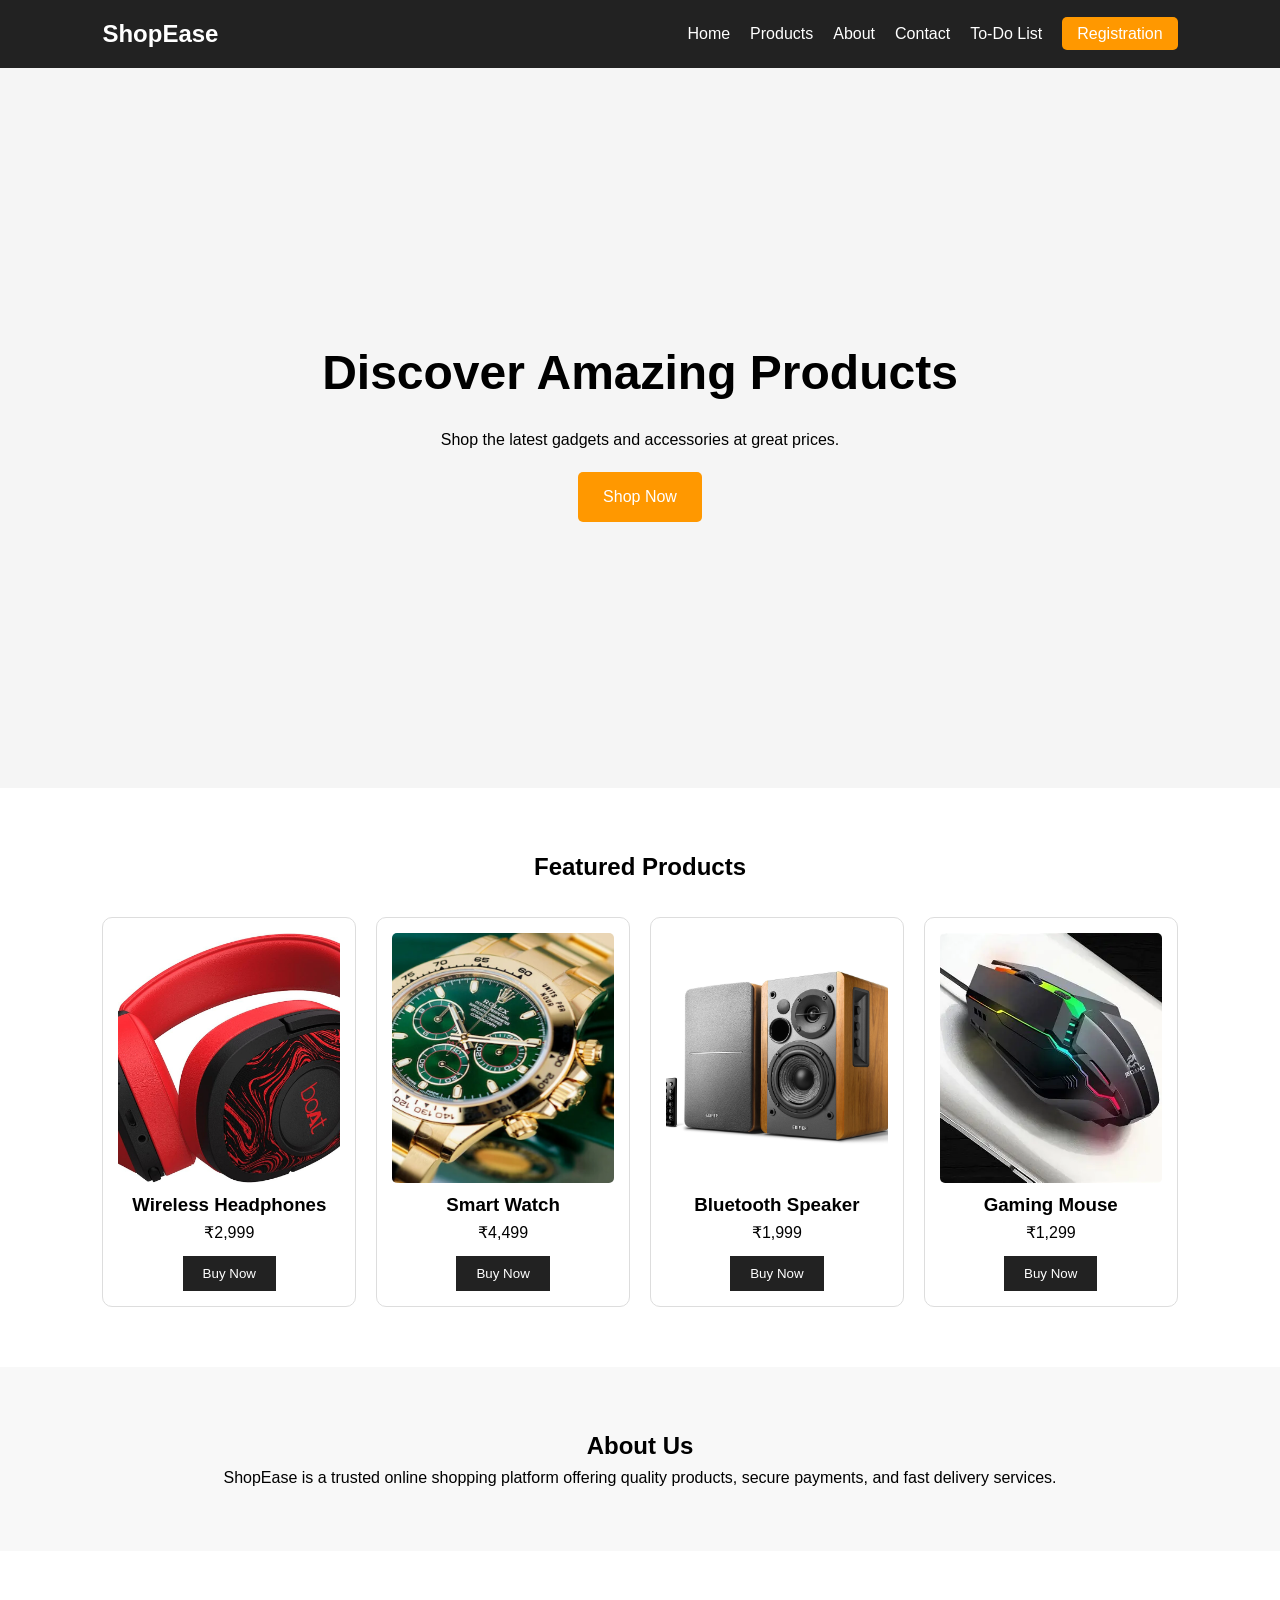
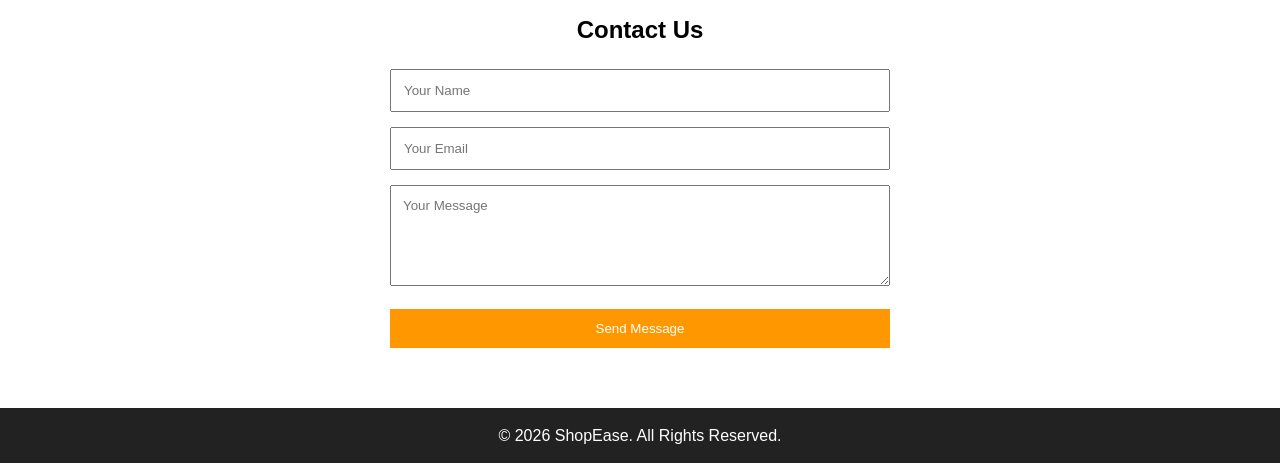
<file: index.html>
<!DOCTYPE html>
<html lang="en">
<head>
    <meta charset="UTF-8">
    <meta name="viewport" content="width=device-width, initial-scale=1.0">
    <title>ShopEase</title>
    <link rel="stylesheet" href="style.css">
</head>
<body>

    <!-- Header -->
    <header>
        <div class="logo">ShopEase</div>

        <button class="menu-btn">☰</button>

        <nav>
            <ul class="nav-links">
                <li><a href="#home">Home</a></li>
                <li><a href="#products">Products</a></li>
                <li><a href="#about">About</a></li>
                <li><a href="#contact">Contact</a></li>
                 <li><a href="Todo.html" class="todo-btn" >To-Do List</a></li><!--target="_blank" use
                 when we new tab serate tab for this -->
                <li><a href="register.html" class="register-btn">Registration</a></li>
            </ul>
        </nav>
    </header>

    <!-- Hero Section -->
    <section class="hero" id="home">
        <h1>Discover Amazing Products</h1>
        <p>Shop the latest gadgets and accessories at great prices.</p>
        <a href="#products" class="btn">Shop Now</a>
    </section>

    <!-- Featured Products -->
    <section class="products" id="products">
        <h2>Featured Products</h2>

        <div class="product-grid">

            <div class="card">
                <img src="headphone.jpg">
                <h3>Wireless Headphones</h3>
                <p>₹2,999</p>
                <button>Buy Now</button>
            </div>

            <div class="card">
                <img src="watch.webp" alt="Watch">
                <h3>Smart Watch</h3>
                <p>₹4,499</p>
                <button>Buy Now</button>
            </div>

            <div class="card">
                <img src="speaker.jpg" alt="Speaker">
                <h3>Bluetooth Speaker</h3>
                <p>₹1,999</p>
                <button>Buy Now</button>
            </div>

            <div class="card">
                <img src="mouse.webp" alt="Mouse">
                <h3>Gaming Mouse</h3>
                <p>₹1,299</p>
                <button>Buy Now</button>
            </div>

        </div>
    </section>

    <!-- About -->
    <section class="about" id="about">
        <h2>About Us</h2>
        <p>
            ShopEase is a trusted online shopping platform offering quality
            products, secure payments, and fast delivery services.
        </p>
    </section>

    <!-- Contact -->
    <section class="contact" id="contact">
        <h2>Contact Us</h2>

        <form id="contactForm">
            <input type="text" id="name" placeholder="Your Name" required>

            <input type="email" id="email" placeholder="Your Email" required>

            <textarea id="message" rows="5" placeholder="Your Message"></textarea>

            <button type="submit">Send Message</button>
        </form>
    </section>

    <!-- Footer -->
    <footer>
        <p>&copy; 2026 ShopEase. All Rights Reserved.</p>
    </footer>

    <script src="controler.js"></script>
</body>
</html>
</file>
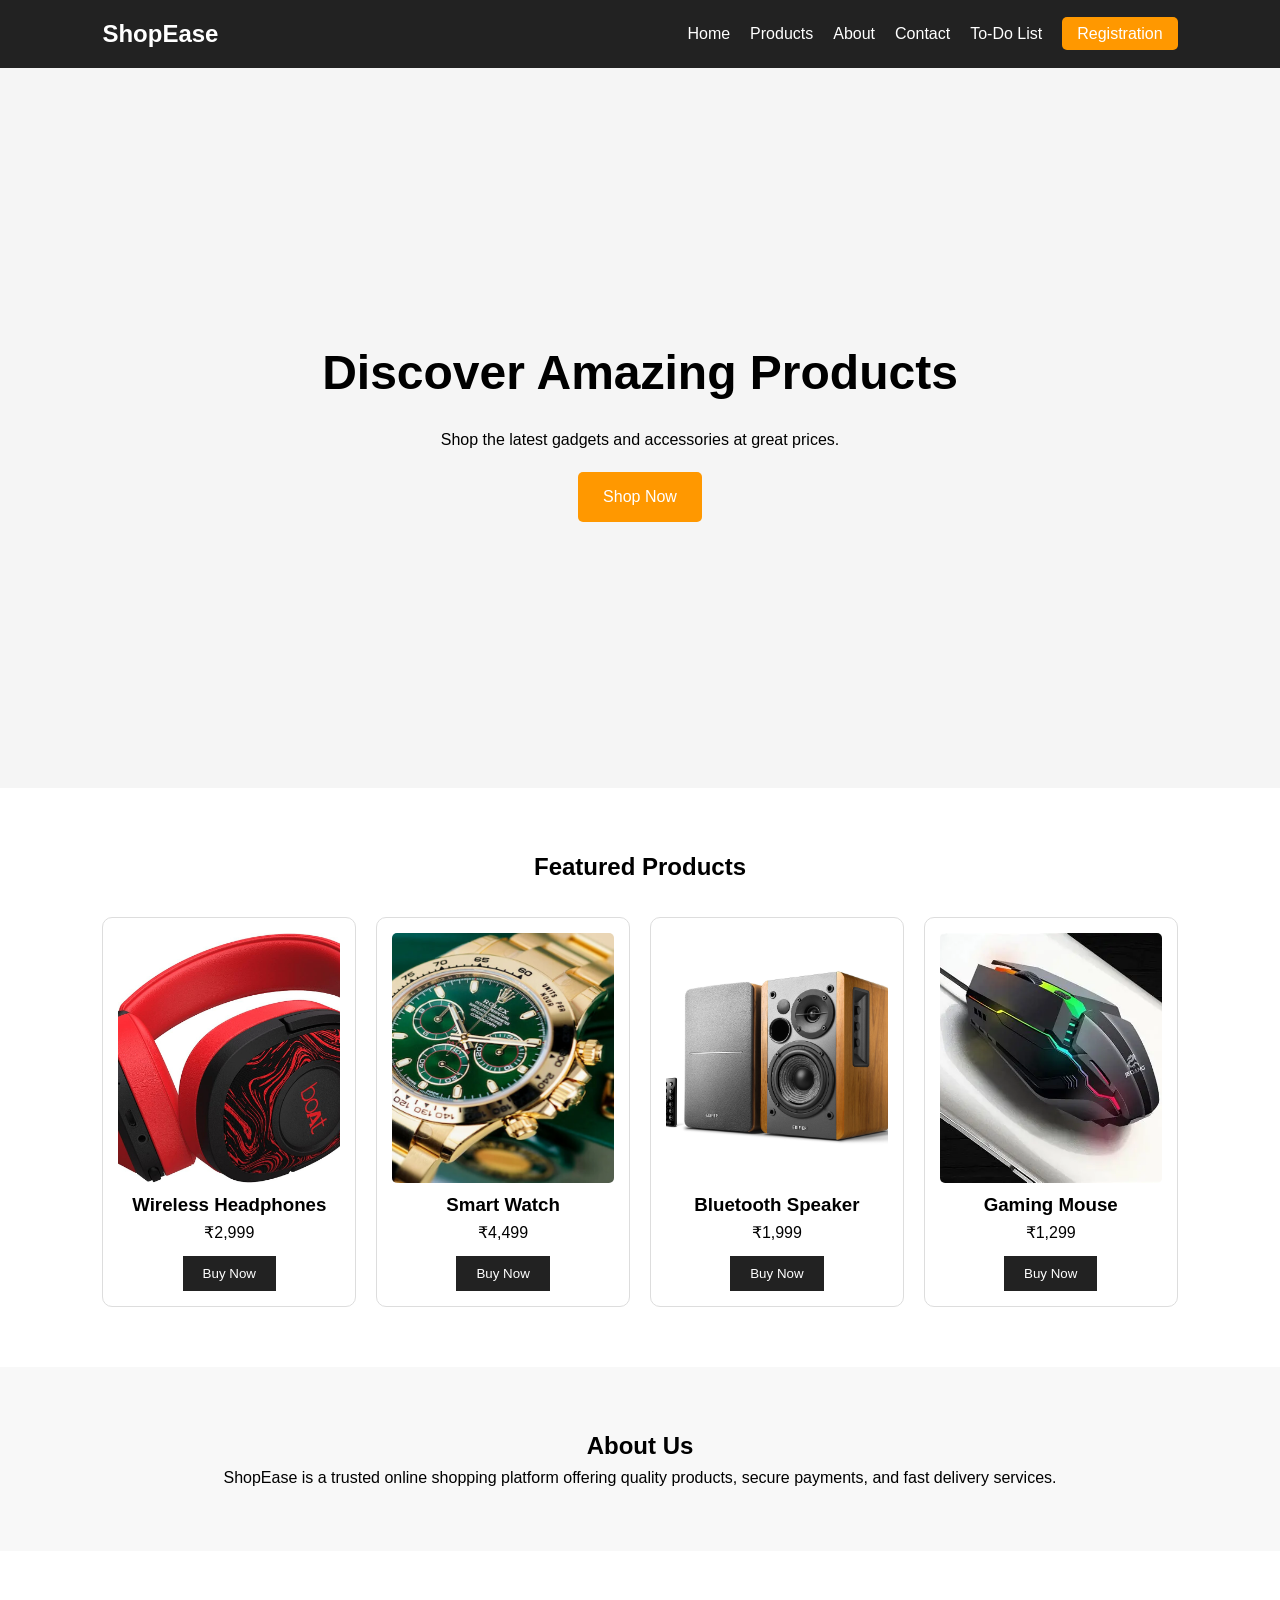
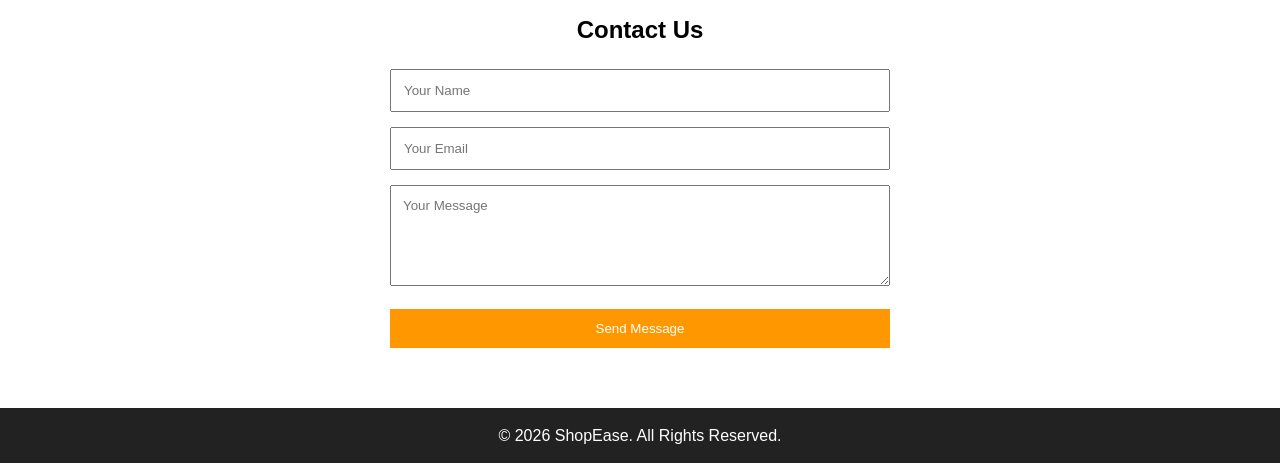
<file: Page.html>
<!DOCTYPE html>
<html lang="en">
<head>
    <meta charset="UTF-8">
    <meta name="viewport" content="width=device-width, initial-scale=1.0">
    <title>ShopEase</title>
    <link rel="stylesheet" href="style.css">
</head>
<body>

    <!-- Header -->
    <header>
        <div class="logo">ShopEase</div>

        <button class="menu-btn">☰</button>

        <nav>
            <ul class="nav-links">
                <li><a href="#home">Home</a></li>
                <li><a href="#products">Products</a></li>
                <li><a href="#about">About</a></li>
                <li><a href="#contact">Contact</a></li>
                 <li><a href="Todo.html" class="todo-btn" >To-Do List</a></li><!--target="_blank" use
                 when we new tab serate tab for this -->
                <li><a href="register.html" class="register-btn">Registration</a></li>
            </ul>
        </nav>
    </header>

    <!-- Hero Section -->
    <section class="hero" id="home">
        <h1>Discover Amazing Products</h1>
        <p>Shop the latest gadgets and accessories at great prices.</p>
        <a href="#products" class="btn">Shop Now</a>
    </section>

    <!-- Featured Products -->
    <section class="products" id="products">
        <h2>Featured Products</h2>

        <div class="product-grid">

            <div class="card">
                <img src="headphone.jpg">
                <h3>Wireless Headphones</h3>
                <p>₹2,999</p>
                <button>Buy Now</button>
            </div>

            <div class="card">
                <img src="watch.webp" alt="Watch">
                <h3>Smart Watch</h3>
                <p>₹4,499</p>
                <button>Buy Now</button>
            </div>

            <div class="card">
                <img src="speaker.jpg" alt="Speaker">
                <h3>Bluetooth Speaker</h3>
                <p>₹1,999</p>
                <button>Buy Now</button>
            </div>

            <div class="card">
                <img src="mouse.webp" alt="Mouse">
                <h3>Gaming Mouse</h3>
                <p>₹1,299</p>
                <button>Buy Now</button>
            </div>

        </div>
    </section>

    <!-- About -->
    <section class="about" id="about">
        <h2>About Us</h2>
        <p>
            ShopEase is a trusted online shopping platform offering quality
            products, secure payments, and fast delivery services.
        </p>
    </section>

    <!-- Contact -->
    <section class="contact" id="contact">
        <h2>Contact Us</h2>

        <form id="contactForm">
            <input type="text" id="name" placeholder="Your Name" required>

            <input type="email" id="email" placeholder="Your Email" required>

            <textarea id="message" rows="5" placeholder="Your Message"></textarea>

            <button type="submit">Send Message</button>
        </form>
    </section>

    <!-- Footer -->
    <footer>
        <p>&copy; 2026 ShopEase. All Rights Reserved.</p>
    </footer>

    <script src="controler.js"></script>
</body>
</html>
</file>
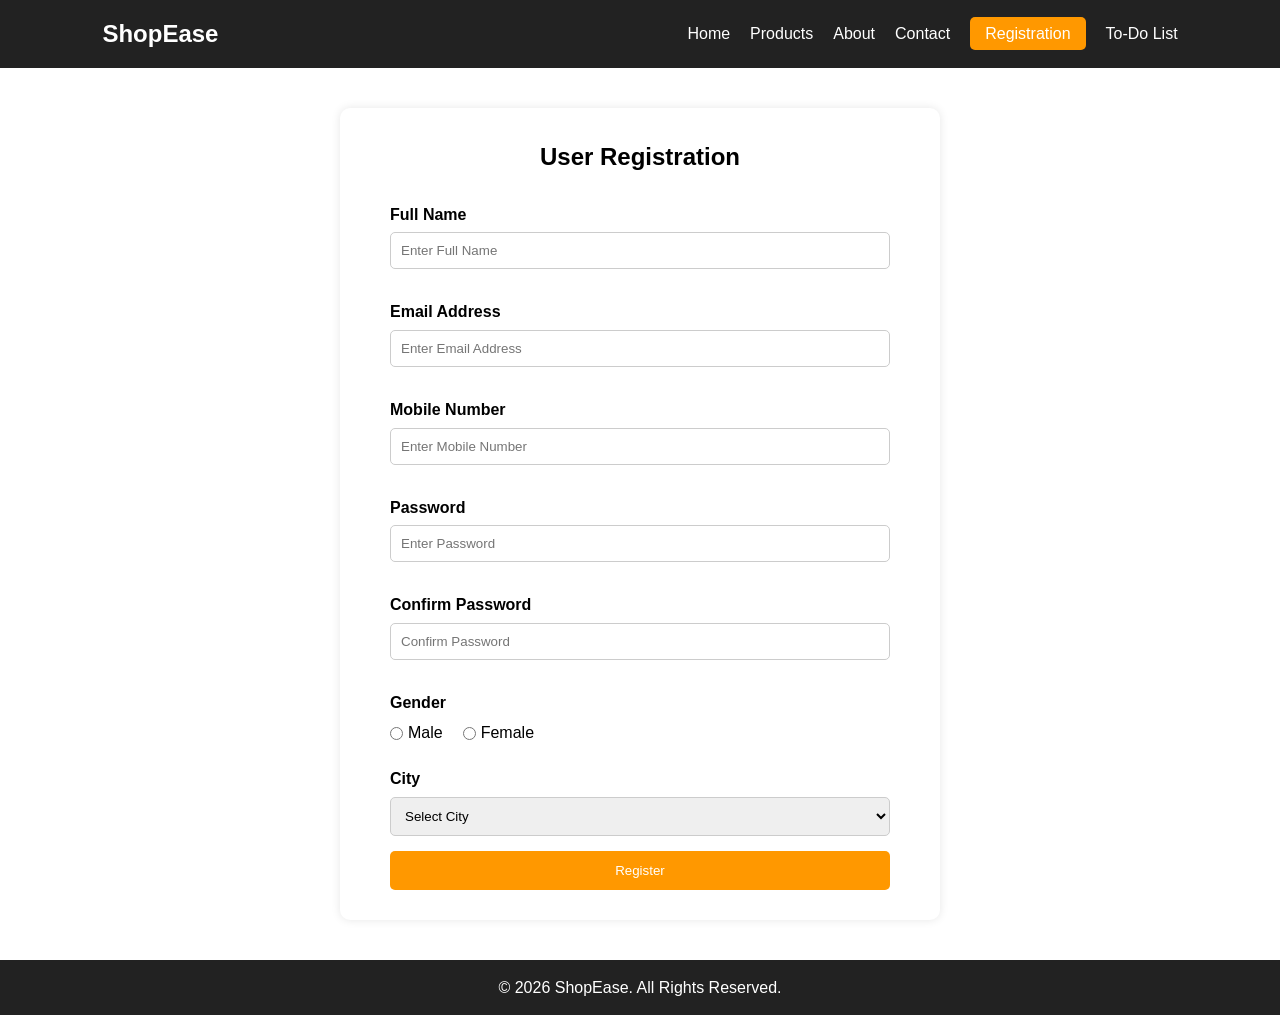
<file: register.html>
<!DOCTYPE html>
<html lang="en">
<head>
    <meta charset="UTF-8">
    <meta name="viewport" content="width=device-width, initial-scale=1.0">
    <title>User Registration</title>
    <link rel="stylesheet" href="style.css">
</head>
<body>

    <!-- Header -->
    <header>
        <div class="logo">ShopEase</div>

        <button class="menu-btn">☰</button>

        <nav>
           <ul class="nav-links">
        <li><a href="index.html#home">Home</a></li>
        <li><a href="index.html#products">Products</a></li>
        <li><a href="index.html#about">About</a></li>
        <li><a href="Pindex.html#contact">Contact</a></li>
        <li><a href="#register.html" class="register-btn">Registration</a></li>
        <li><a href="index.html#todo.html">To-Do List</a></li>
        </ul>
        </nav>
    </header>

    <!-- Registration Form -->
    <div class="form-container">

        <h2>User Registration</h2>

        <form id="registrationForm">

            <div class="form-group">
                <label>Full Name</label>
                <input type="text" id="fullname" placeholder="Enter Full Name">
                <small class="error" id="nameError"></small>
            </div>

            <div class="form-group">
                <label>Email Address</label>
                <input type="email" id="email" placeholder="Enter Email Address">
                <small class="error" id="emailError"></small>
            </div>

            <div class="form-group">
                <label>Mobile Number</label>
                <input type="text" id="mobile" placeholder="Enter Mobile Number">
                <small class="error" id="mobileError"></small>
            </div>

            <div class="form-group">
                <label>Password</label>
                <input type="password" id="password" placeholder="Enter Password">
                <small class="error" id="passwordError"></small>
            </div>

            <div class="form-group">
                <label>Confirm Password</label>
                <input type="password" id="confirmPassword" placeholder="Confirm Password">
                <small class="error" id="confirmPasswordError"></small>
            </div>

            <div class="form-group">
                <label>Gender</label>

                <div class="gender-group">
                    <label><input type="radio" name="gender" value="Male"> Male</label>
                    <label><input type="radio" name="gender" value="Female"> Female</label>
                </div>

                <small class="error" id="genderError"></small>
            </div>

            <div class="form-group">
                <label>City</label>

                <select id="city">
                    <option value="">Select City</option>
                    <option>Pune</option>
                    <option>Mumbai</option>
                    <option>Delhi</option>
                    <option>Bangalore</option>
                    <option>Kolkata</option>
                </select>

                <small class="error" id="cityError"></small>
            </div>

            <button type="submit" class="submit-btn">
                Register
            </button>

        </form>

    </div>

    <!-- Footer -->
    <footer>
        <p>&copy; 2026 ShopEase. All Rights Reserved.</p>
    </footer>

    <script src="controler.js"></script>

</body>
</html>
</file>
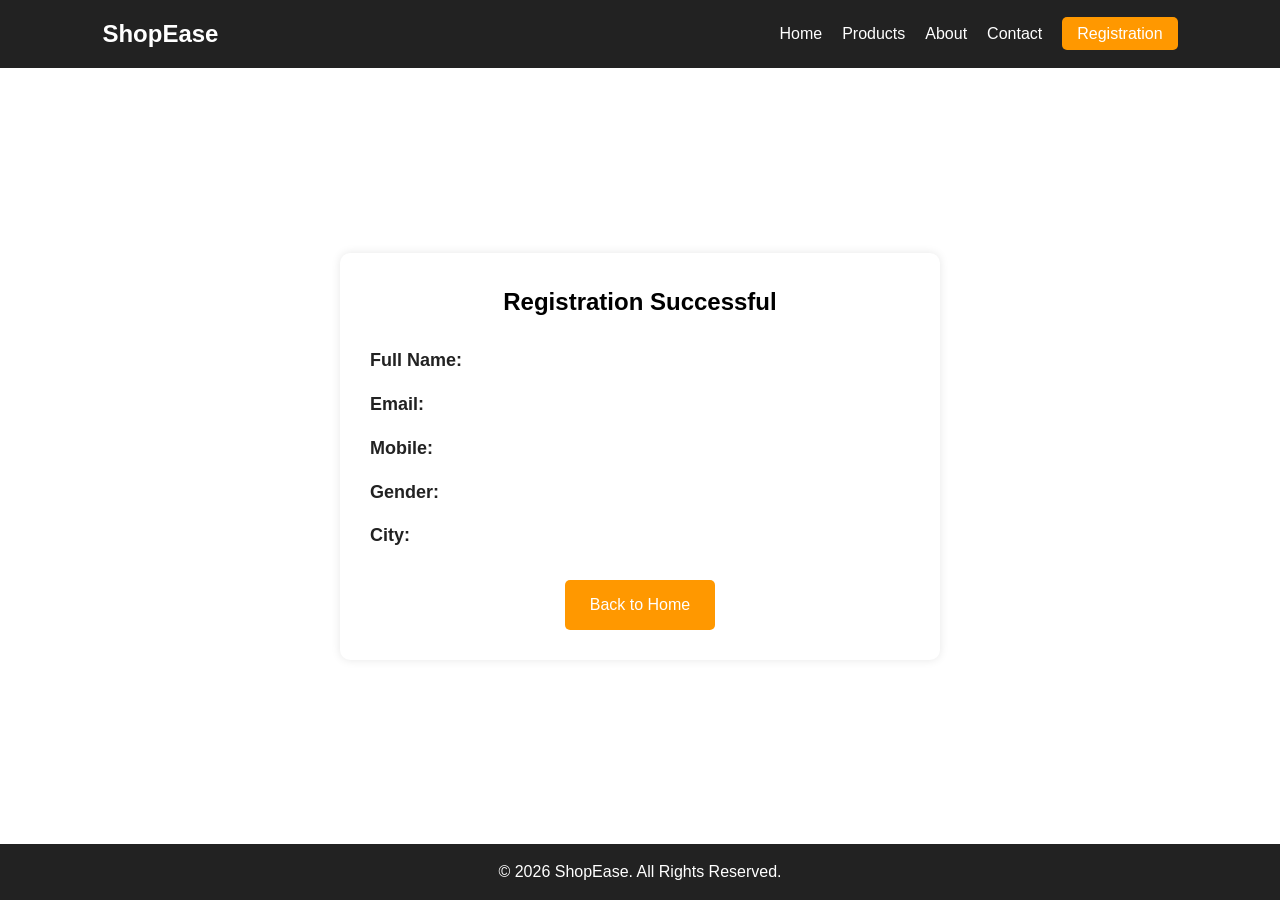
<file: success.html>
<!DOCTYPE html>
<html lang="en">
<head>
    <meta charset="UTF-8">
    <meta name="viewport" content="width=device-width, initial-scale=1.0">
    <title>Registration Successful</title>
    <link rel="stylesheet" href="style.css">
</head>
<body>

    <!-- Header -->
    <header>
        <div class="logo">ShopEase</div>

        <button class="menu-btn">☰</button>

        <nav>
            <ul class="nav-links">
                <li><a href="Page.html">Home</a></li>
                <li><a href="Page.html#products">Products</a></li>
                <li><a href="Page.html#about">About</a></li>
                <li><a href="Page.html#contact">Contact</a></li>
                <li><a href="register.html" class="register-btn">Registration</a></li>
            </ul>
        </nav>
    </header>

    <!-- Registration Details -->
    <!-- <div class="form-container">

        <h2>Registration Successful</h2>

        <p><strong>Full Name:</strong> <span id="showName"></span></p>

        <p><strong>Email:</strong> <span id="showEmail"></span></p>

        <p><strong>Mobile:</strong> <span id="showMobile"></span></p>

        <p><strong>Gender:</strong> <span id="showGender"></span></p>

        <p><strong>City:</strong> <span id="showCity"></span></p>

        <br>

        <a href="Page.html" class="btn">Back to Home</a>

    </div> -->
    <main class="success-page">

    <div class="form-container">

        <h2>Registration Successful</h2>

        <p><strong>Full Name:</strong> <span id="showName"></span></p>
        <p><strong>Email:</strong> <span id="showEmail"></span></p>
        <p><strong>Mobile:</strong> <span id="showMobile"></span></p>
        <p><strong>Gender:</strong> <span id="showGender"></span></p>
        <p><strong>City:</strong> <span id="showCity"></span></p>

        <div class="home-btn-container">
            <a href="Page.html" class="btn">Back to Home</a>
        </div>

    </div>

</main>

    <!-- Footer -->
    <footer>
        <p>&copy; 2026 ShopEase. All Rights Reserved.</p>
    </footer>

    <script>
        document.getElementById("showName").textContent =
            localStorage.getItem("fullname");

        document.getElementById("showEmail").textContent =
            localStorage.getItem("email");

        document.getElementById("showMobile").textContent =
            localStorage.getItem("mobile");

        document.getElementById("showGender").textContent =
            localStorage.getItem("gender");

        document.getElementById("showCity").textContent =
            localStorage.getItem("city");
    </script>

    <script src="controler.js"></script>

</body>
</html>
</file>
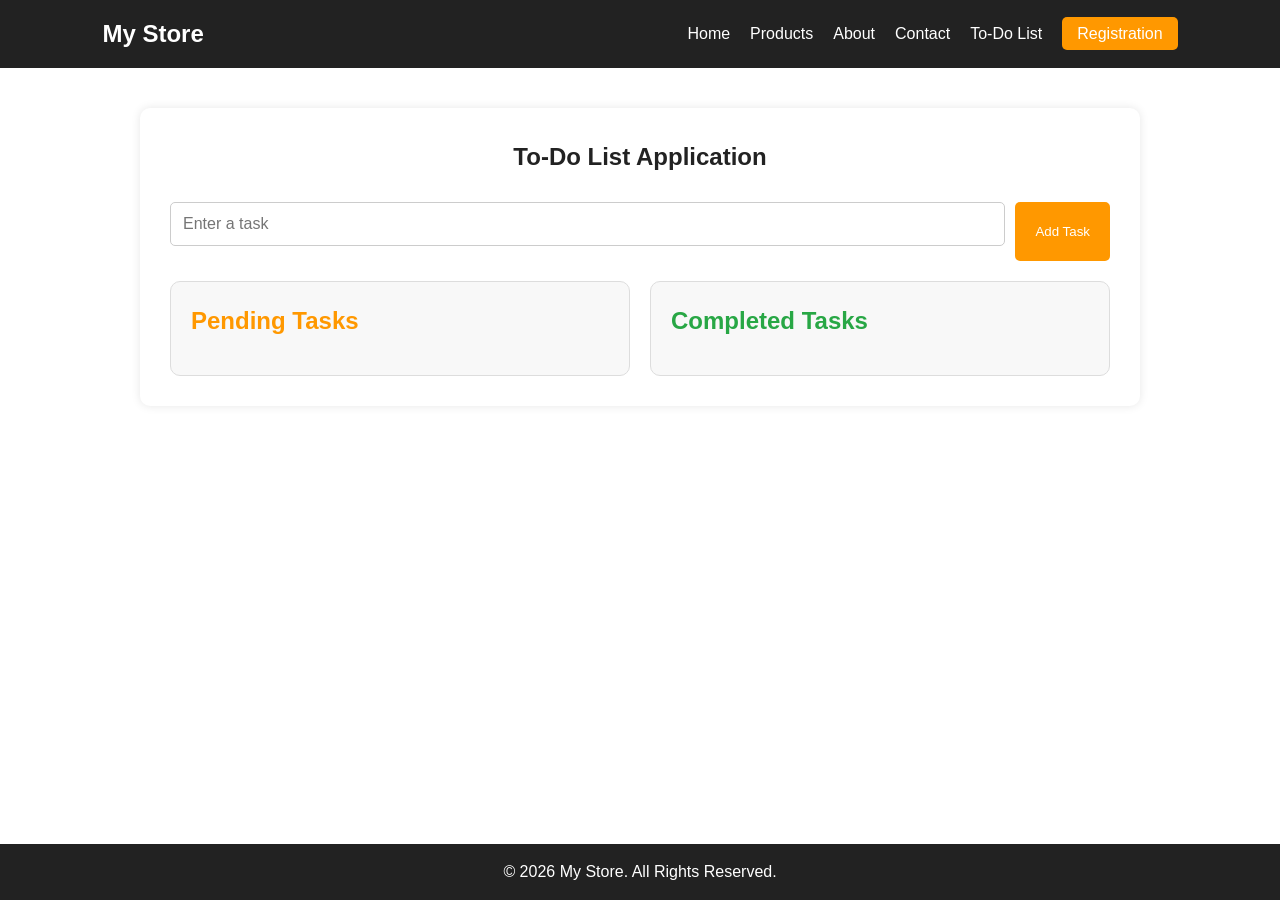
<file: Todo.html>
<!DOCTYPE html>
<html lang="en">
<head>
    <meta charset="UTF-8">
    <meta name="viewport" content="width=device-width, initial-scale=1.0">
    <title>To-Do List</title>
    <link rel="stylesheet" href="style.css">
</head>
<body>

    <header>
        <div class="logo">My Store</div>
         <nav>
            <ul class="nav-links">
                <li><a href="index.html#home">Home</a></li>
                <li><a href="index.html#products">Products</a></li>
                <li><a href="index.html#about">About</a></li>
                <li><a href="index.html#contact">Contact</a></li>
                 <li><a href="todo.html" class="todo-btn" >To-Do List</a></li><!--target="_blank" use
                 when we new tab serate tab for this-->
                <li><a href="index.html#register.html" class="register-btn">Registration</a></li> 
            </ul>
        </nav>
    </header>

    <section class="todo-container">
        <h1>To-Do List Application</h1>

        <div class="input-section">
            <input type="text" id="taskInput" placeholder="Enter a task">
            <button onclick="addTask()">Add Task</button>
        </div>

        <p id="error"></p>

        <div class="task-sections">

            <div class="pending">
                <h2>Pending Tasks</h2>
                <ul id="pendingTasks"></ul>
            </div>

            <div class="completed">
                <h2>Completed Tasks</h2>
                <ul id="completedTasks"></ul>
            </div>

        </div>
    </section>

    <footer>
        <p>&copy; 2026 My Store. All Rights Reserved.</p>
    </footer>

    <script src="controler.js"></script>

</body>
</html>
</file>
<file: style.css>
/* ===================================
   GLOBAL STYLES
=================================== */

*{
    margin:0;
    padding:0;
    box-sizing:border-box;
    font-family:Arial, sans-serif;
}

html{
    scroll-behavior:smooth;
}

body{
    line-height:1.6;
    min-height:100vh;
    display:flex;
    flex-direction:column;
}

/* ===================================
   HEADER
=================================== */

header{
    background:#222;
    color:#fff;
    padding:15px 8%;
    display:flex;
    justify-content:space-between;
    align-items:center;
    position:sticky;
    top:0;
    z-index:1000;
}

.logo{
    font-size:24px;
    font-weight:bold;
}

.nav-links{
    display:flex;
    list-style:none;
}

.nav-links li{
    margin-left:20px;
}

.nav-links a{
    text-decoration:none;
    color:white;
    transition:0.3s;
}

.nav-links a:hover{
    color:#ff9800;
}

.menu-btn{
    display:none;
    background:none;
    border:none;
    color:white;
    font-size:24px;
    cursor:pointer;
}

/* ===================================
   REGISTER BUTTON
=================================== */

.register-btn{
    background:#ff9800;
    color:white !important;
    padding:8px 15px;
    border-radius:5px;
    text-decoration:none;
}

.register-btn:hover{
    background:#e68900;
    color:white !important;
}

/* ===================================
   HERO SECTION
=================================== */

.hero{
    height:80vh;
    background:#f5f5f5;
    display:flex;
    flex-direction:column;
    justify-content:center;
    align-items:center;
    text-align:center;
    padding:20px;
}

.hero h1{
    font-size:3rem;
    margin-bottom:15px;
}

.hero p{
    margin-bottom:20px;
}

.btn{
    background:#ff9800;
    color:white;
    padding:12px 25px;
    text-decoration:none;
    border-radius:5px;
    display:inline-block;
}

.btn:hover{
    background:#e68900;
}

/* ===================================
   PRODUCTS
=================================== */

.products{
    padding:60px 8%;
}

.products h2{
    text-align:center;
    margin-bottom:30px;
}

.product-grid{
    display:grid;
    grid-template-columns:repeat(auto-fit,minmax(220px,1fr));
    gap:20px;
}

.card{
    border:1px solid #ddd;
    padding:15px;
    border-radius:10px;
    text-align:center;
    transition:0.3s;
}

.card:hover{
    transform:translateY(-5px);
    box-shadow:0 5px 15px rgba(0,0,0,0.15);
}

.card img{
    width:100%;
    height:250px;
    object-fit:cover;
    border-radius:5px;
}

.card button{
    margin-top:10px;
    padding:10px 20px;
    border:none;
    background:#222;
    color:white;
    cursor:pointer;
}

/* ===================================
   ABOUT
=================================== */

.about{
    background:#f8f8f8;
    padding:60px 8%;
    text-align:center;
}

/* ===================================
   CONTACT
=================================== */

.contact{
    padding:60px 8%;
}

.contact h2{
    text-align:center;
    margin-bottom:20px;
}

form{
    max-width:500px;
    margin:auto;
}

input:not([type="radio"]),
textarea{
    width:100%;
    padding:12px;
    margin-bottom:15px;
}

form button{
    width:100%;
    padding:12px;
    background:#ff9800;
    color:white;
    border:none;
    cursor:pointer;
}

/* ===================================
   REGISTRATION PAGE
=================================== */

.form-container{
    max-width:600px;
    width:90%;
    margin:40px auto;
    background:#fff;
    padding:30px;
    border-radius:10px;
    box-shadow:0 0 10px rgba(0,0,0,0.1);
}

.form-container h2{
    text-align:center;
    margin-bottom:25px;
}

.form-group{
    margin-bottom:15px;
}

.form-group label{
    display:block;
    margin-bottom:5px;
    font-weight:bold;
}

.form-group input,
.form-group select{
    width:100%;
    padding:10px;
    border:1px solid #ccc;
    border-radius:5px;
}

.submit-btn{
    width:100%;
    padding:12px;
    background:#ff9800;
    color:white;
    border:none;
    border-radius:5px;
    cursor:pointer;
}

.submit-btn:hover{
    background:#e68900;
}

.error{
    color:red;
    font-size:14px;
}

/* ===================================
   GENDER RADIO BUTTONS
=================================== */

.gender-group{
    display:flex;
    gap:20px;
    align-items:center;
}

.gender-group label{
    display:flex;
    align-items:center;
    gap:5px;
    font-weight:normal;
}

.gender-group input[type="radio"]{
    width:auto;
    margin:0;
}

/* ===================================
   SUCCESS PAGE
=================================== */

.success-page{
    flex:1;
    display:flex;
    justify-content:center;
    align-items:center;
    padding:40px 20px;
}

.form-container p{
    margin:15px 0;
    font-size:18px;
}

.form-container strong{
    color:#222;
}

.home-btn-container{
    text-align:center;
    margin-top:30px;
}

/* Main Todo Container----------to do style-------------for window  */
.todo-container{
    max-width:1000px;
    width:90%;
    margin:40px auto;
    background:#fff;
    padding:30px;
    border-radius:10px;
    box-shadow:0 0 10px rgba(0,0,0,0.1);
}

/* Todo Page Heading */
.todo-container h1{
    text-align:center;
    margin-bottom:25px;
    color:#222;
}

/* Task Input and Add Button Section */
.input-section{
    display:flex;
    gap:10px;
    margin-bottom:15px;
}

/* Task Input Field */
.input-section input{
    flex:1;
    padding:12px;
    border:1px solid #ccc;
    border-radius:5px;
    font-size:16px;
}

/* Add Task Button */
.input-section button{
    padding:12px 20px;
    background:#ff9800;
    color:white;
    border:none;
    border-radius:5px;
    cursor:pointer;
    transition:0.3s;
}

.input-section button:hover{
    background:#e68900;
}

/* Validation Error Message */
#error{
    color:red;
    font-size:14px;
    margin-bottom:15px;
}

/* Pending & Completed Section Layout */
.task-sections{
    display:grid;
    grid-template-columns:1fr 1fr;
    gap:20px;
    margin-top:20px;
}

/* Individual Task Boxes */
.pending,
.completed{
    background:#f8f8f8;
    padding:20px;
    border-radius:10px;
    border:1px solid #ddd;
}

/* Section Titles */
.pending h2{
    color:#ff9800;
    margin-bottom:15px;
}

.completed h2{
    color:#28a745;
    margin-bottom:15px;
}

/* Remove Default List Style */
.pending ul,
.completed ul{
    list-style:none;
}

/* Single Task Item */
.pending li,
.completed li{
    background:#fff;
    border:1px solid #ddd;
    border-radius:5px;
    padding:10px;
    margin-bottom:10px;
    display:flex;
    justify-content:space-between;
    align-items:center;
    gap:10px;
}

/* Completed Task Text */
.completed li span{
    text-decoration:line-through;
    color:gray;
}

/* Action Buttons Container */
.actions{
    display:flex;
    gap:5px;
}

/* Common Button Style */
.actions button{
    border:none;
    padding:6px 10px;
    color:white;
    border-radius:4px;
    cursor:pointer;
    font-size:13px;
}

/* Edit Button */
.edit{
    background:#007bff;
}

/* Complete Button */
.complete{
    background:#28a745;
}

/* Delete Button */
.delete{
    background:#dc3545;
}

/* Hover Effects */
.edit:hover{
    background:#0056b3;
}

.complete:hover{
    background:#218838;
}

.delete:hover{
    background:#c82333;
}

/* ===================================
   FOOTER
=================================== */

footer{
    background:#222;
    color:white;
    text-align:center;
    padding:15px;
    margin-top:auto;
}

/* ===================================
   MOBILE RESPONSIVE
=================================== */

@media(max-width:768px){

    .menu-btn{
        display:block;
    }

    .nav-links{
        display:none;
        flex-direction:column;
        position:absolute;
        top:60px;
        right:0;
        width:200px;
        background:#222;
        padding:20px;
    }

    .nav-links.active{
        display:flex;
    }

    .nav-links li{
        margin:10px 0;
    }

    .hero h1{
        font-size:2rem;
    }

    .form-container{
        width:90%;
        margin:20px auto;
    }

    .gender-group{
        gap:10px;
    }
    /* ===================================
   TO-DO PAGE MOBILE RESPONSIVE
=================================== */

@media(max-width:768px){

    /* Stack Pending & Completed Sections */
    .task-sections{
        grid-template-columns:1fr;
    }

    /* Input and Button in Column */
    .input-section{
        flex-direction:column;
    }

    .input-section button{
        width:100%;
    }

    /* Task Layout for Small Screens */
    .pending li,
    .completed li{
        flex-direction:column;
        align-items:flex-start;
    }

    .actions{
        width:100%;
        justify-content:flex-start;
        flex-wrap:wrap;
    }
}

}
</file>
